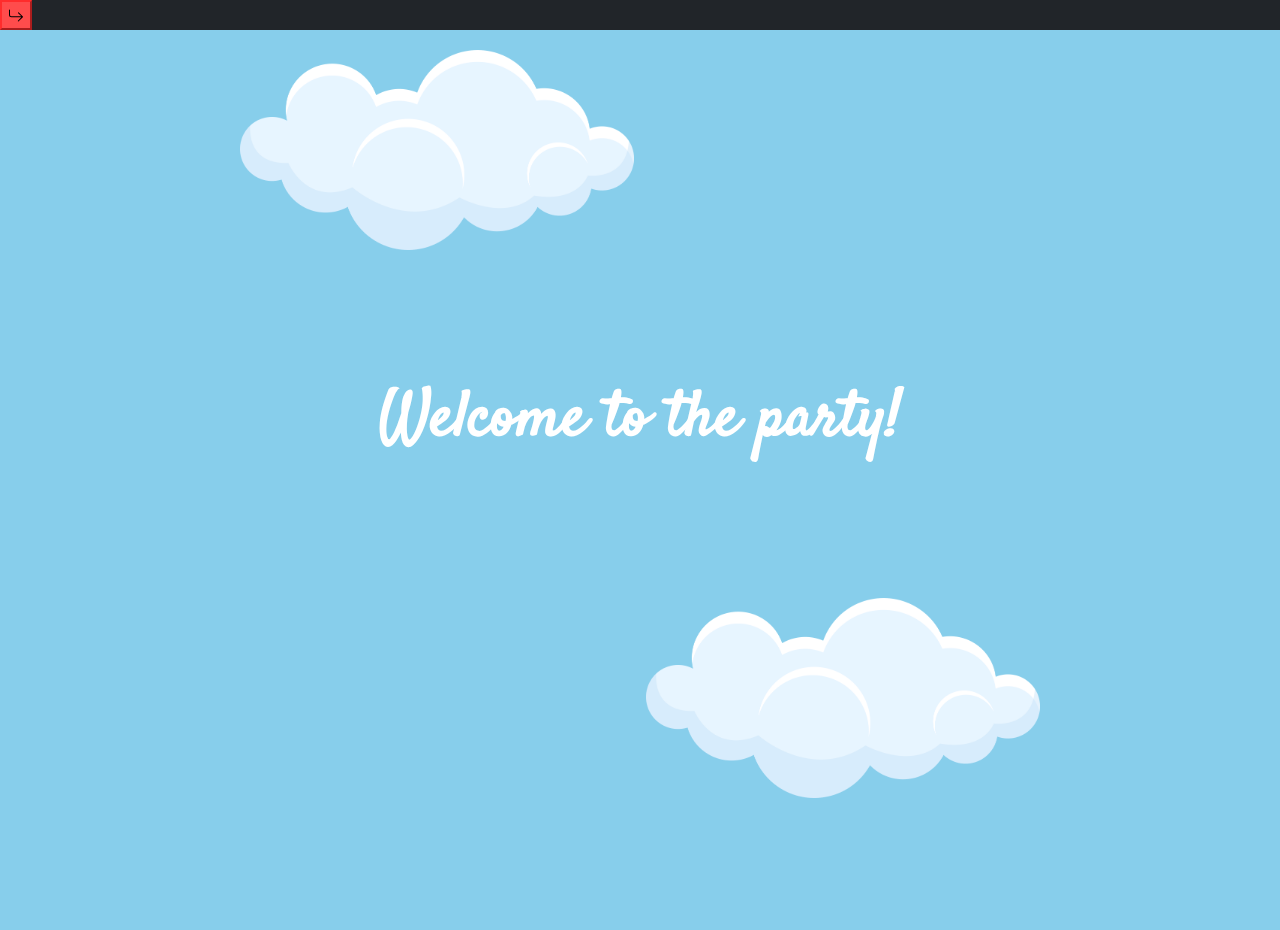
<file: index.html>
<!DOCTYPE html>
<html lang="en" dir="ltr">
  <head>
    <title>Try Again</title>
    <meta charset="UTF-8" />
    <link href="https://fonts.googleapis.com/css2?family=Satisfy&display=swap" rel="stylesheet">

    <link
      href="https://cdn.jsdelivr.net/npm/bootstrap@5.3.3/dist/css/bootstrap.min.css"
      rel="stylesheet"
      integrity="sha384-QWTKZyjpPEjISv5WaRU9OFeRpok6YctnYmDr5pNlyT2bRjXh0JMhjY6hW+ALEwIH"
      crossorigin="anonymous"
    />
    <link rel="stylesheet" href="styleHome.css" />
  </head>

  <body>
    <div class="navBar">
      <button class="buttonNav">
        <svg
          xmlns="http://www.w3.org/2000/svg"
          width="16"
          height="16"
          fill="currentColor"
          class="bi bi-arrow-return-right"
          viewBox="0 0 16 16"
        >
          <path
            fill-rule="evenodd"
            d="M1.5 1.5A.5.5 0 0 0 1 2v4.8a2.5 2.5 0 0 0 2.5 2.5h9.793l-3.347 3.346a.5.5 0 0 0 .708.708l4.2-4.2a.5.5 0 0 0 0-.708l-4-4a.5.5 0 0 0-.708.708L13.293 8.3H3.5A1.5 1.5 0 0 1 2 6.8V2a.5.5 0 0 0-.5-.5"
          />
        </svg>
      </button>

      <div class="slideEffect">
        <div class="flex-container">
          <div class="second item">
            <a class="anchorHome" href="index.html">Home</a>
          </div>
          <div class="third item">
            <a class="anchor" href="about.html">About</a>
          </div>
          <div class="item"><a class="anchor" href="simongame.html">Simon Game</a></div>
          <div class="item"><a class="anchor" href="start.html">Cube Game</a></div>
          <div class="item">
            <a class="anchor" href="index.html">Try Again</a>
          </div>
        </div>
      </div>
    </div>
    <div class="centeredFlex">
        <div class="grid-container">
            <div class="griditem"> <img class="imgHome1" src="vecteezy_white-cloud-clipart-design-illustration_9303649.png" alt="cloud" /> </div>
            <div class="griditem"> <h1 class="h1Home">Welcome to the party!</h1> </div>
            <div class="griditem"> <img class="imgHome2" src="vecteezy_white-cloud-clipart-design-illustration_9303649.png" alt="cloud" /> </div>
        </div>
    </div>
   

    <script src="https://ajax.googleapis.com/ajax/libs/jquery/3.7.1/jquery.min.js"></script>
    <script
      src="https://cdn.jsdelivr.net/npm/bootstrap@5.3.3/dist/js/bootstrap.bundle.min.js"
      integrity="sha384-YvpcrYf0tY3lHB60NNkmXc5s9fDVZLESaAA55NDzOxhy9GkcIdslK1eN7N6jIeHz"
      crossorigin="anonymous"
    ></script>
    <script src="indexHome.js" charset="utf-8"></script>
  </body>
</html>
</file>
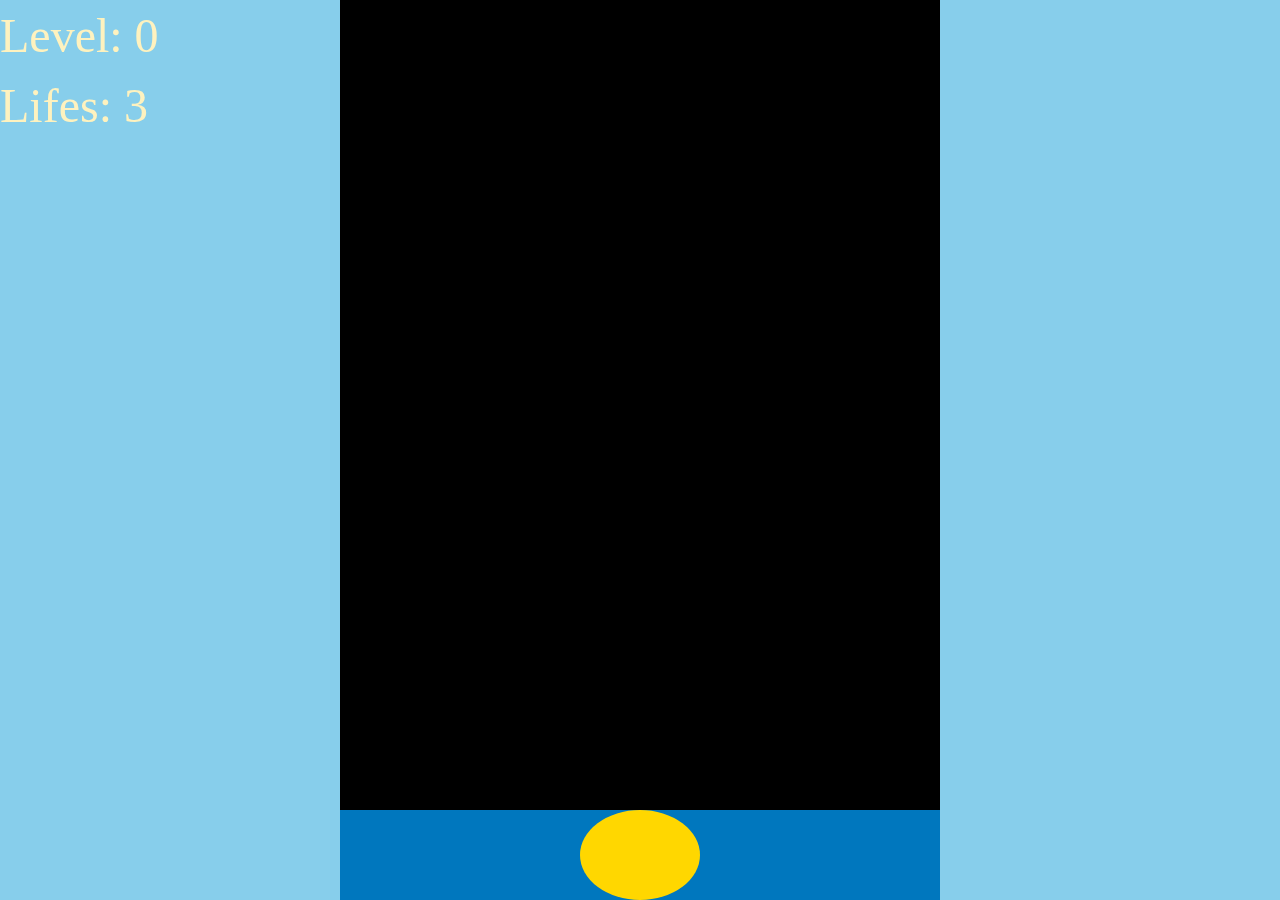
<file: indexCube.html>
<!DOCTYPE html>
<html lang="en" dir="ltr">
    <head>
        <title>Cube Game</title>
        <meta charset="UTF-8"/>


        
        <link href="https://cdn.jsdelivr.net/npm/bootstrap@5.3.3/dist/css/bootstrap.min.css" rel="stylesheet" integrity="sha384-QWTKZyjpPEjISv5WaRU9OFeRpok6YctnYmDr5pNlyT2bRjXh0JMhjY6hW+ALEwIH" crossorigin="anonymous">
        <link rel="stylesheet" href="styleCube.css" />


    </head>
    <body >


        <div class="level"><h1>Level:</h1></div>
        <div class="vieti"><h2>Vieti:</h2></div>
        <div class="game-container">
            
            <div class="jucator-container">
                <div class="cosJucator">

                </div>

            </div>
        </div>

        <script src="https://cdn.jsdelivr.net/npm/bootstrap@5.3.3/dist/js/bootstrap.bundle.min.js" integrity="sha384-YvpcrYf0tY3lHB60NNkmXc5s9fDVZLESaAA55NDzOxhy9GkcIdslK1eN7N6jIeHz" crossorigin="anonymous"></script>
        <script src="https://ajax.googleapis.com/ajax/libs/jquery/3.7.1/jquery.min.js"></script>
        <script src="indexCube.js" charset="UTF-8"></script>

    </body>
</html>
</file>
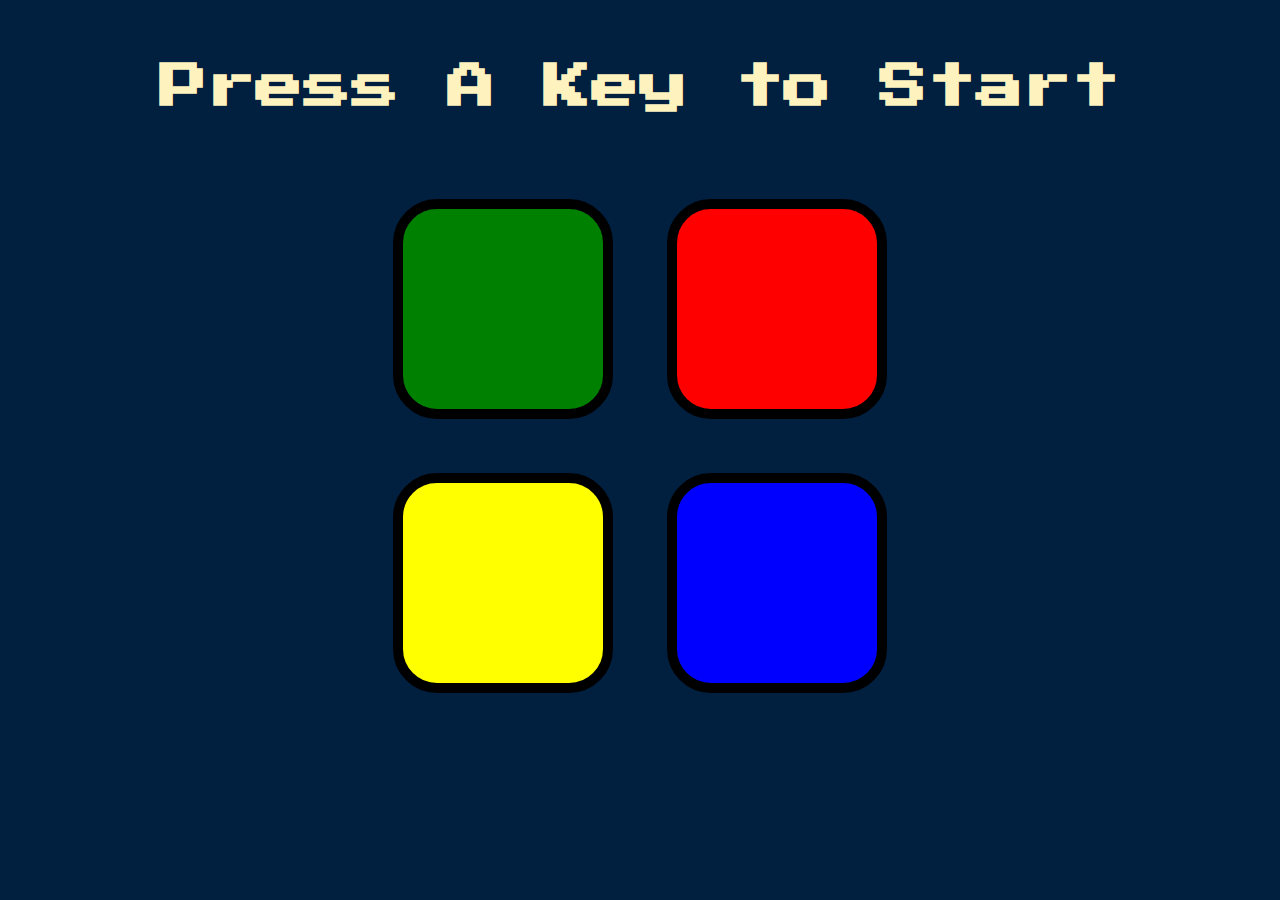
<file: simongame.html>
<!DOCTYPE html>
<html lang="en" dir="ltr">

<head>
  <meta charset="utf-8">
  <title>Andrei's GAME</title>
  <link rel="stylesheet" href="styles.css">
  <link href="https://fonts.googleapis.com/css?family=Press+Start+2P" rel="stylesheet">
</head>

<body>
  <h1 id="level-title">Press A Key to Start</h1>
  <div class="container">
    <div class="row">

      <div type="button" id="green" class="btn green">

      </div>

      <div type="button" id="red" class="btn red">

      </div>
    </div>

    <div class="row">

      <div type="button" id="yellow" class="btn yellow">

      </div>
      <div type="button" id="blue" class="btn blue">

      </div>

    </div>

  </div>

<script src="https://ajax.googleapis.com/ajax/libs/jquery/3.7.1/jquery.min.js"></script>
<script  src="game.js" charset="utf-8" ></script>

</body>

</html>
</file>
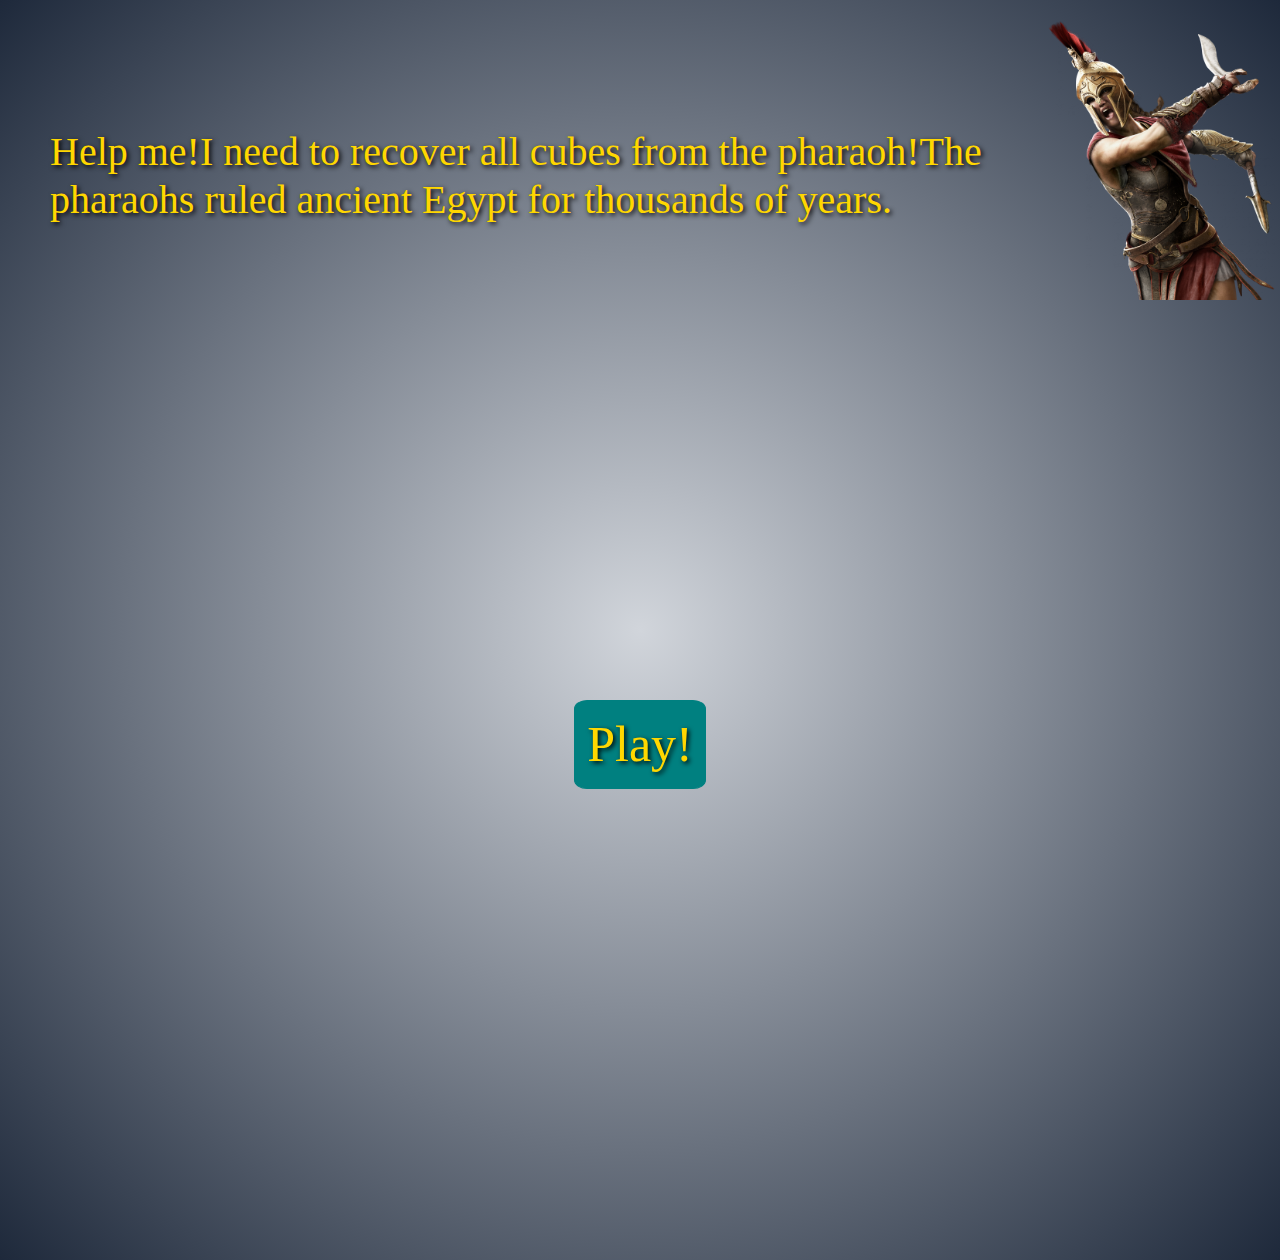
<file: start.html>
<!DOCTYPE html>
<html lang="en" dir="ltr">
    <head>
        <meta charset="UTF-8"/>
        <link href="https://cdn.jsdelivr.net/npm/bootstrap@5.3.3/dist/css/bootstrap.min.css" rel="stylesheet" integrity="sha384-QWTKZyjpPEjISv5WaRU9OFeRpok6YctnYmDr5pNlyT2bRjXh0JMhjY6hW+ALEwIH" crossorigin="anonymous">
        <link rel="stylesheet" href="start.css" />

    </head>
    <body>
        <div class="imgcharacter">
           <div class="textFirstPage">
            <h1>Help me!I need to recover all cubes from the pharaoh!The pharaohs ruled ancient Egypt for thousands of years.</h1>
           </div> 
            <img src="acoriginscharacter.png" alt="a character from acorigins" height="300"/>
        </div>
        <div class="background">
           <a href=""><button type="button" class="btn btn-danger">Play!</button></a> 
        </div>


        <script src="https://cdn.jsdelivr.net/npm/bootstrap@5.3.3/dist/js/bootstrap.bundle.min.js" integrity="sha384-YvpcrYf0tY3lHB60NNkmXc5s9fDVZLESaAA55NDzOxhy9GkcIdslK1eN7N6jIeHz" crossorigin="anonymous"></script>
        <script src="https://ajax.googleapis.com/ajax/libs/jquery/3.7.1/jquery.min.js"></script>
        <script src="start.js" charset="UTF-8"></script>
    </body>
</html>
</file>
<file: styleHome.css>
body {
  background-color: #87ceeb;
}

.navBar {
  display: flex;
  height: 30px;
  width: 100%;
  background-color: #212529;
}

.slideEffect {
  width: 100%;
  
}

.flex-container {
  display: flex;
  flex-direction: row;
  justify-content: flex-start;

  padding-left: 10px;
  gap: 20px;

  /* border: 1px solid red; */
  
}
.buttonNav {
  background-color: #ff4c4c;
  border-color: #ff2c2c;
}
.anchorHome {
  color: gray !important;
  text-decoration: none;
}
.anchor {
  color: white;
  text-decoration: none;
}

.centeredFlex{
    display:flex;
    justify-content: center;
    align-items: center;
    
}

.grid-container{
    height: 100vh;
    display:grid;
    grid-template-rows: auto ;
    grid-template-columns: 800px;
    
    
}


.imgHome1{
 height: 200px;
 margin-top: 20px;


 
}
.imgHome2{
    height: 200px;
    float:right;
    

   }
.h1Home{
    text-align: center;
    color:white;
    font-weight: 700;
    font-family: 'Satisfy', cursive;
    font-size: clamp(3rem, 5vw, 6rem);
    
}
div.item{
    display: none;
}
</file>
<file: styleCube.css>
body{
    background-color: #87ceeb;
    display:flex;
    justify-content: center;
    align-items: center;
    height: 100vh;
    flex-direction: column;
}

.gameOver{
    background-color: #2C3E50;
}

.inima{
    position:absolute;
    top:0;
    width:50px;
    height: 50px;
    background-color: red;
}







.game-container{
    position:relative;
    width:600px;
    height: 100vh;
    background-color: black;
    display:flex;
    justify-content: flex-end;
    align-items: flex-end;
   
}
.jucator-container{
    
    width: 600px;
    height: 10vh ;
    background-color: #0077BE;
    display:flex;
    justify-content: center;
    align-items: center;

}
.cosJucator{
    position:absolute;

    width: 120px;
    height: 10vh;
    background-color: gold;
    border-radius: 50%;
}
.level{
    position:fixed;
    top:0;
    left:0;
    font-family: 'Press Start 2P', cursive;
    font-size: 3rem;
    color: #FEF2BF;
}
.vieti{
    position:fixed;
    top:0;
    left:0;
    font-family: 'Press Start 2P', cursive;
    font-size: 3rem;
    color: #FEF2BF;
    margin-top: 70px;
}
.mesaj{
    font-size: 3rem;
    font-family: 'Papyrus', 'Cinzel', serif;
    color: gold;
    text-shadow: 2px 2px 5px #000;
    transition: all 3s ease-in-out 0s;
    animation: bounce 2s infinite;
}


.boxBefore{
    width:100px;
    height: 100px;
    background-color: red;
    border: 1px solid black;
    margin-bottom: 100px;
    animation: transform1 2s ease-in-out 0s infinite alternate-reverse both;
}
.boxAfter{
    width: 100px;
    height: 100px;
    background-color: black;
    border:1px solid red;
    margin-bottom: 100px;
    margin-top: 100px;
    animation: transform2 2s ease-in-out 0s infinite alternate-reverse both;
    
}
@keyframes transform1 {
    100%{
        transform: scale(5,1) skew(45deg,0deg);
    }
}
@keyframes transform2 {
    100%{
        transform: scale(5,1) skew(-45deg,0deg);
    }
}
.mesaj:hover{
    font-size: 5rem;
    
    font-family: 'Papyrus', 'Cinzel', serif;
    color: gold;
    text-shadow: 2px 2px 5px #000;
    transition: all 0s ease-in-out 0s;
    animation: bounce 2s infinite;
}
@keyframes bounce {
    0%, 20%, 50%, 80%, 100% {
        transform: translateY(0);
    }
    40% {
        transform: translateY(-30px); 
    }
    60% {
        transform: translateY(-15px); 
    }
}
.btn{
    animation: bounce 2s infinite;
    font-family: 'Papyrus', 'Cinzel', serif;
    color: black;
    text-shadow: 2px 2px 5px #000;
}
</file>
<file: styles.css>
body {
  text-align: center;
  background-color: #011F3F;
}

#level-title {
  font-family: 'Press Start 2P', cursive;
  font-size: 3rem;
  margin:  5%;
  color: #FEF2BF;
}

.container {
  display: block;
  width: 50%;
  margin: auto;

}

.btn {
  margin: 25px;
  display: inline-block;
  height: 200px;
  width: 200px;
  border: 10px solid black;
  border-radius: 20%;
}

.game-over {
  background-color: red;
  opacity: 0.8;
}

.red {
  background-color: red;
}

.green {
  background-color: green;
}

.blue {
  background-color: blue;
}

.yellow {
  background-color: yellow;
}

.pressed {
  box-shadow: 0 0 20px white;
  background-color: grey;
}
</file>
<file: start.css>
* {
    margin: 0;
    padding: 0;
   
}
body{
    background: radial-gradient(circle, #D1D5DB, #1E293B);
    
}

.background{
    display:flex;
    justify-content: center;
    align-items: center;
    height: 100vh;
    
}
.btn{
    font-size: 50px;
    border-radius: 10%;
    margin-bottom: 100%;
    font-family: 'Papyrus', 'Cinzel', serif;
    color: gold;
    text-shadow: 2px 2px 5px #000;
    background-color: #008080;
    border:1px solid #008080;
}
.imgcharacter{
    margin:0;
    display:flex;
    justify-content: flex-end;
}
.textFirstPage{
    margin:0;
    /* border: 1px solid red; */
    display:flex;
    justify-content: center;
    align-items: center;
    height: 40vh;
    margin-left: 50px;
    font-family: 'Papyrus', 'Cinzel', serif;
    color: gold;
    text-shadow: 2px 2px 5px #000;
}
</file>
